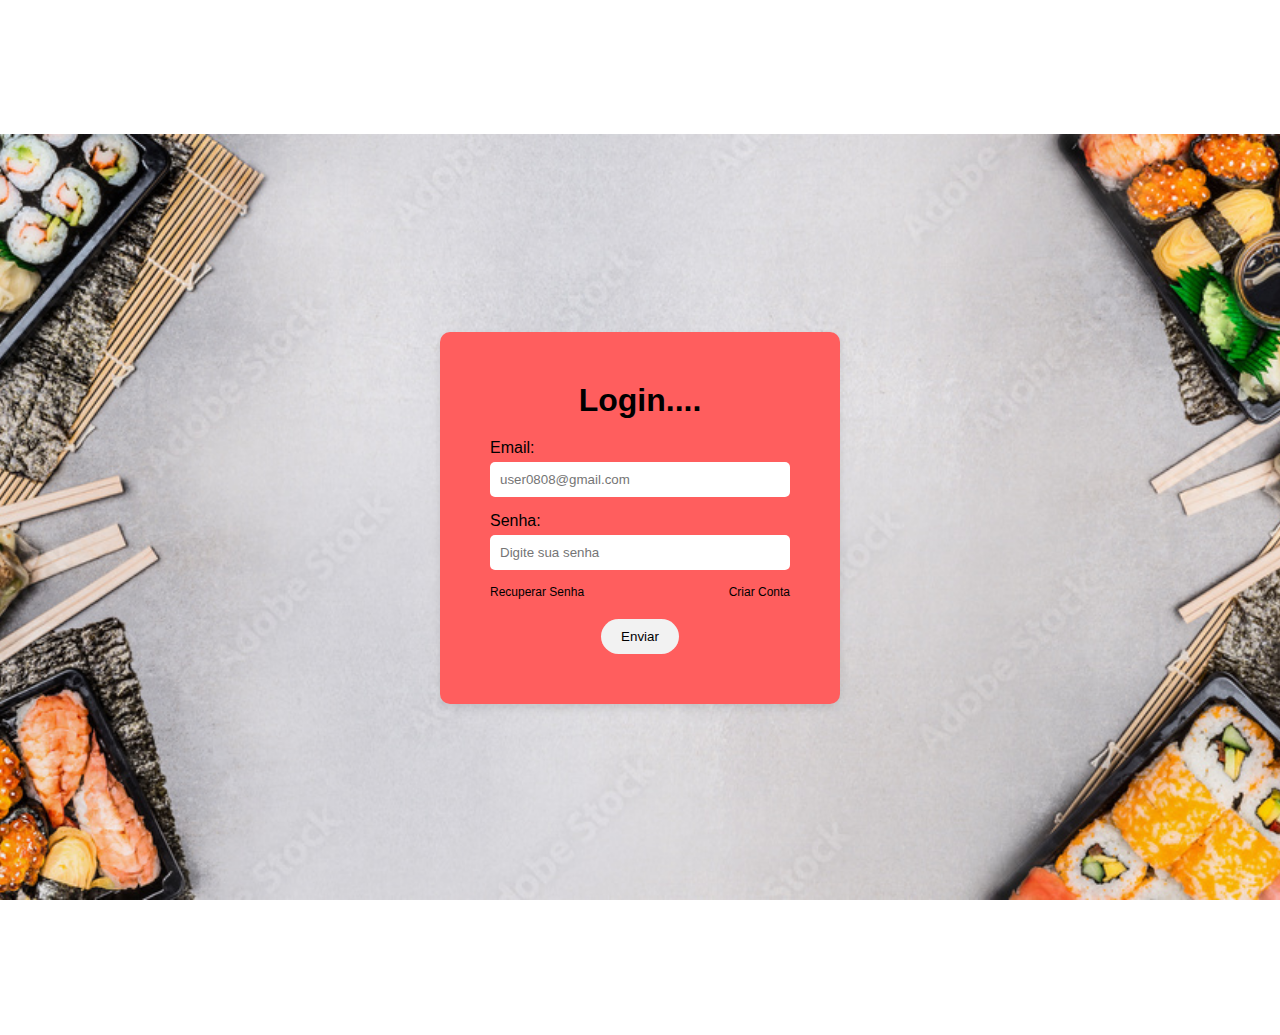
<file: index.html>
<!DOCTYPE html>
<html lang="pt-BR">
<head>
    <meta charset="UTF-8">
    <meta name="viewport" content="width=device-width, initial-scale=1.0">
    <link rel="icon" type="image/png" sizes="32x32" href="img/sushifofo.jpg">
    <title>Página de Login</title>
    <link rel="stylesheet" href="css/style.css">
</head>
<body>
    <div class="caixa-container">
        <h1>Login....</h1>
        <form id="loginForm" method="POST" action="php/process.php">
            <label for="email">Email:</label>
            <input type="email" id="email" name="email" placeholder="user0808@gmail.com" required>

            <label for="password">Senha:</label>
            <input type="password" id="password" name="password" placeholder="Digite sua senha" required>

            <div class="links">
                <a href="html/recuperar.html">Recuperar Senha</a>
                <a href="html/conta.html">Criar Conta</a>
            </div>

           <button type="submit" id="submitBtn">Enviar</button>
        </form>
    </div>
    <script src="js/script.js"></script>
</body>
</html>
</file>
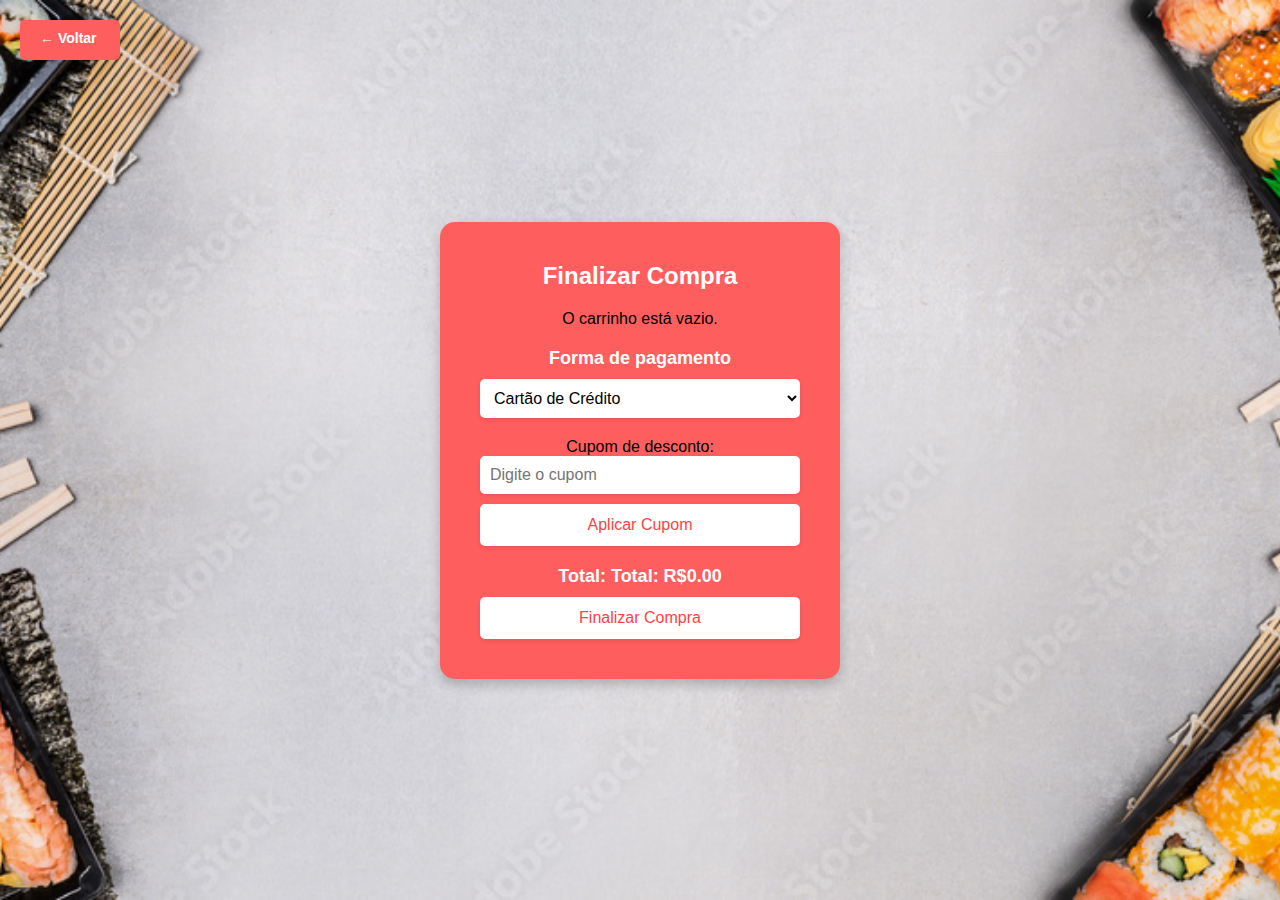
<file: html/carrinho.html>
<!DOCTYPE html>
<html lang="pt-BR">
<head>
    <meta charset="UTF-8">
    <meta name="viewport" content="width=device-width, initial-scale=1.0">
    <link rel="icon" type="image/png" sizes="32x32" href="../img/sushifofo.jpg">
    <title>Checkout</title>
    <link rel="stylesheet" href="../css/compra.css">
</head>
<body>
    <header>
        <a href="../html/prod.html" class="voltar-btn">← Voltar</a>
    </header>

    <div class="caixa-container">
        <h2>Finalizar Compra</h2>
        <div id="carrinho-itens"></div>

        <h3>Forma de pagamento</h3>
        <select id="pagamento">
            <option value="cartao">Cartão de Crédito</option>
            <option value="boleto">Boleto</option>
            <option value="pix">Pix</option>
        </select>
        
        
        <div>
            <label for="cupom">Cupom de desconto:</label>
            <input type="text" id="cupom" placeholder="Digite o cupom">
            <button onclick="aplicarCupom()">Aplicar Cupom</button>
        </div>

        <h3>Total: <span id="total">R$0,00</span></h3>
        <button onclick="finalizarCompra()">Finalizar Compra</button>
    </div>

    <script src="../js/checkout.js"></script>
</body>
</html>
</file>
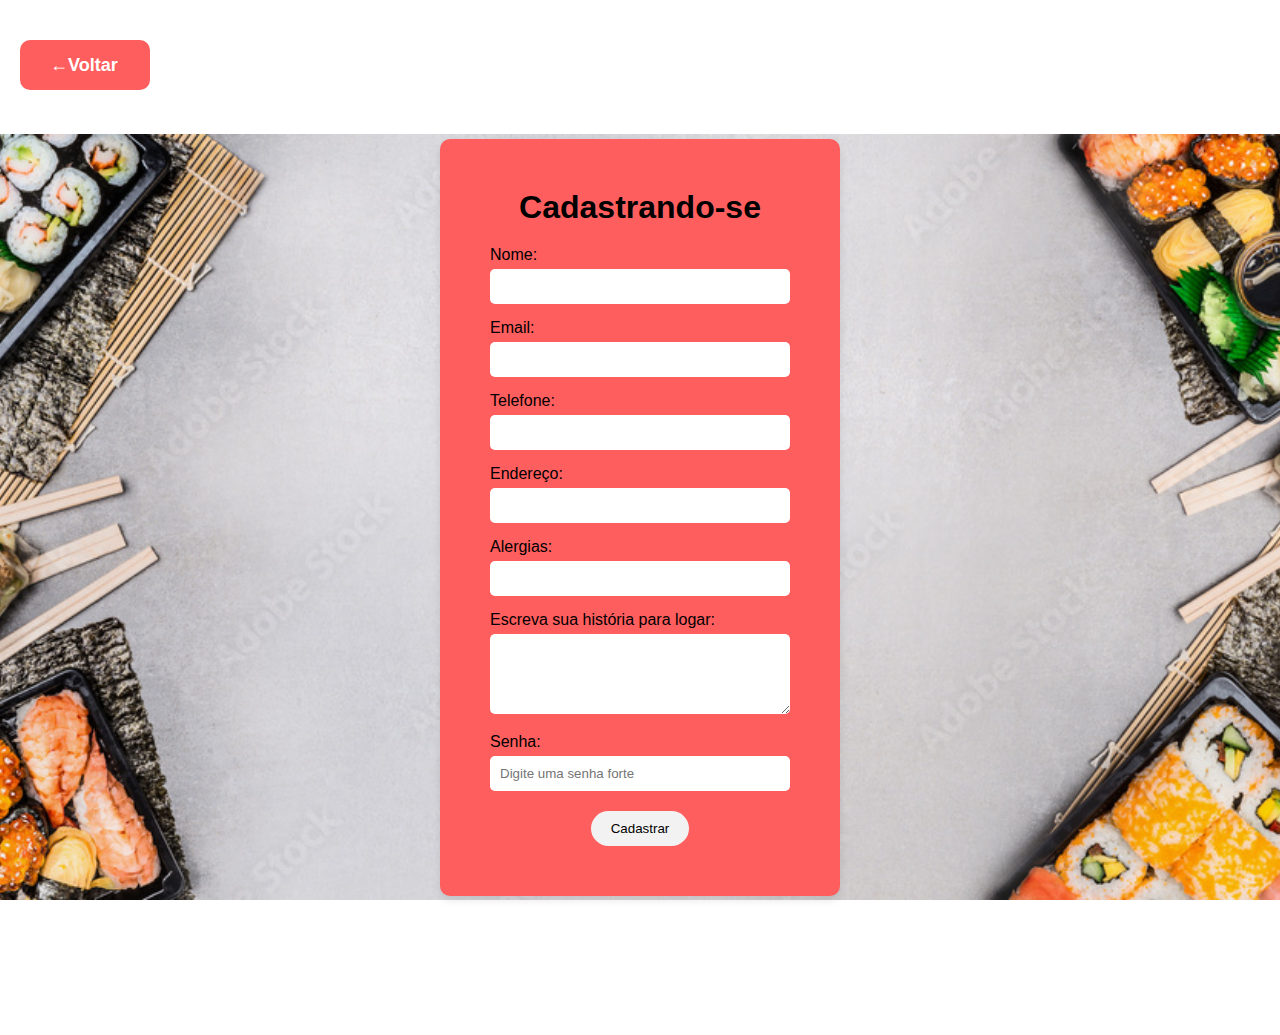
<file: html/conta.html>
<!DOCTYPE html>
<html lang="pt-BR">
<head>
    <meta charset="UTF-8">
    <meta name="viewport" content="width=device-width, initial-scale=1.0">
    <link rel="icon" type="image/png" sizes="32x32" href="../img/sushifofo.jpg">
    <title>Criar Conta</title>
    <link rel="stylesheet" href="../css/estilo.css">
</head>
<body>
    <header>
        <a href="../index.html" class="voltar-btn">←Voltar</a>
    </header>

    <div class="caixa-container">
        <h1>Cadastrando-se</h1>
        
        <!-- Aqui o formulário será enviado por JavaScript -->
        <form id="loginForm" method="POST">
            <label for="nome">Nome:</label>
            <input type="text" id="nome" name="nome" required>

            <label for="email">Email:</label>
            <input type="email" id="email" name="email" required>

            <label for="telefone">Telefone:</label>
            <input type="text" id="telefone" name="telefone" required>

            <label for="endereco">Endereço:</label>
            <input type="text" id="endereco" name="endereco" required>

            <label for="alergia">Alergias:</label>
            <input type="text" id="alergia" name="alergia" required>

            <label for="historia">Escreva sua história para logar:</label>
            <textarea id="historia" name="historia" required></textarea>

            <label for="password">Senha:</label>
            <input type="password" id="password" name="password" placeholder="Digite uma senha forte"  required>

            <button type="submit" id="submitBtn">Cadastrar</button>
        </form>

        <!-- Área para exibir a mensagem de sucesso -->
        <div id="mensagem-sucesso" style="display:none; color: green; margin-top: 15px;">Cadastro completo! Redirecionando para a página inicial...</div>
    </div>

    <script src="../js/conta.js"></script>
</body>
</html>
</file>
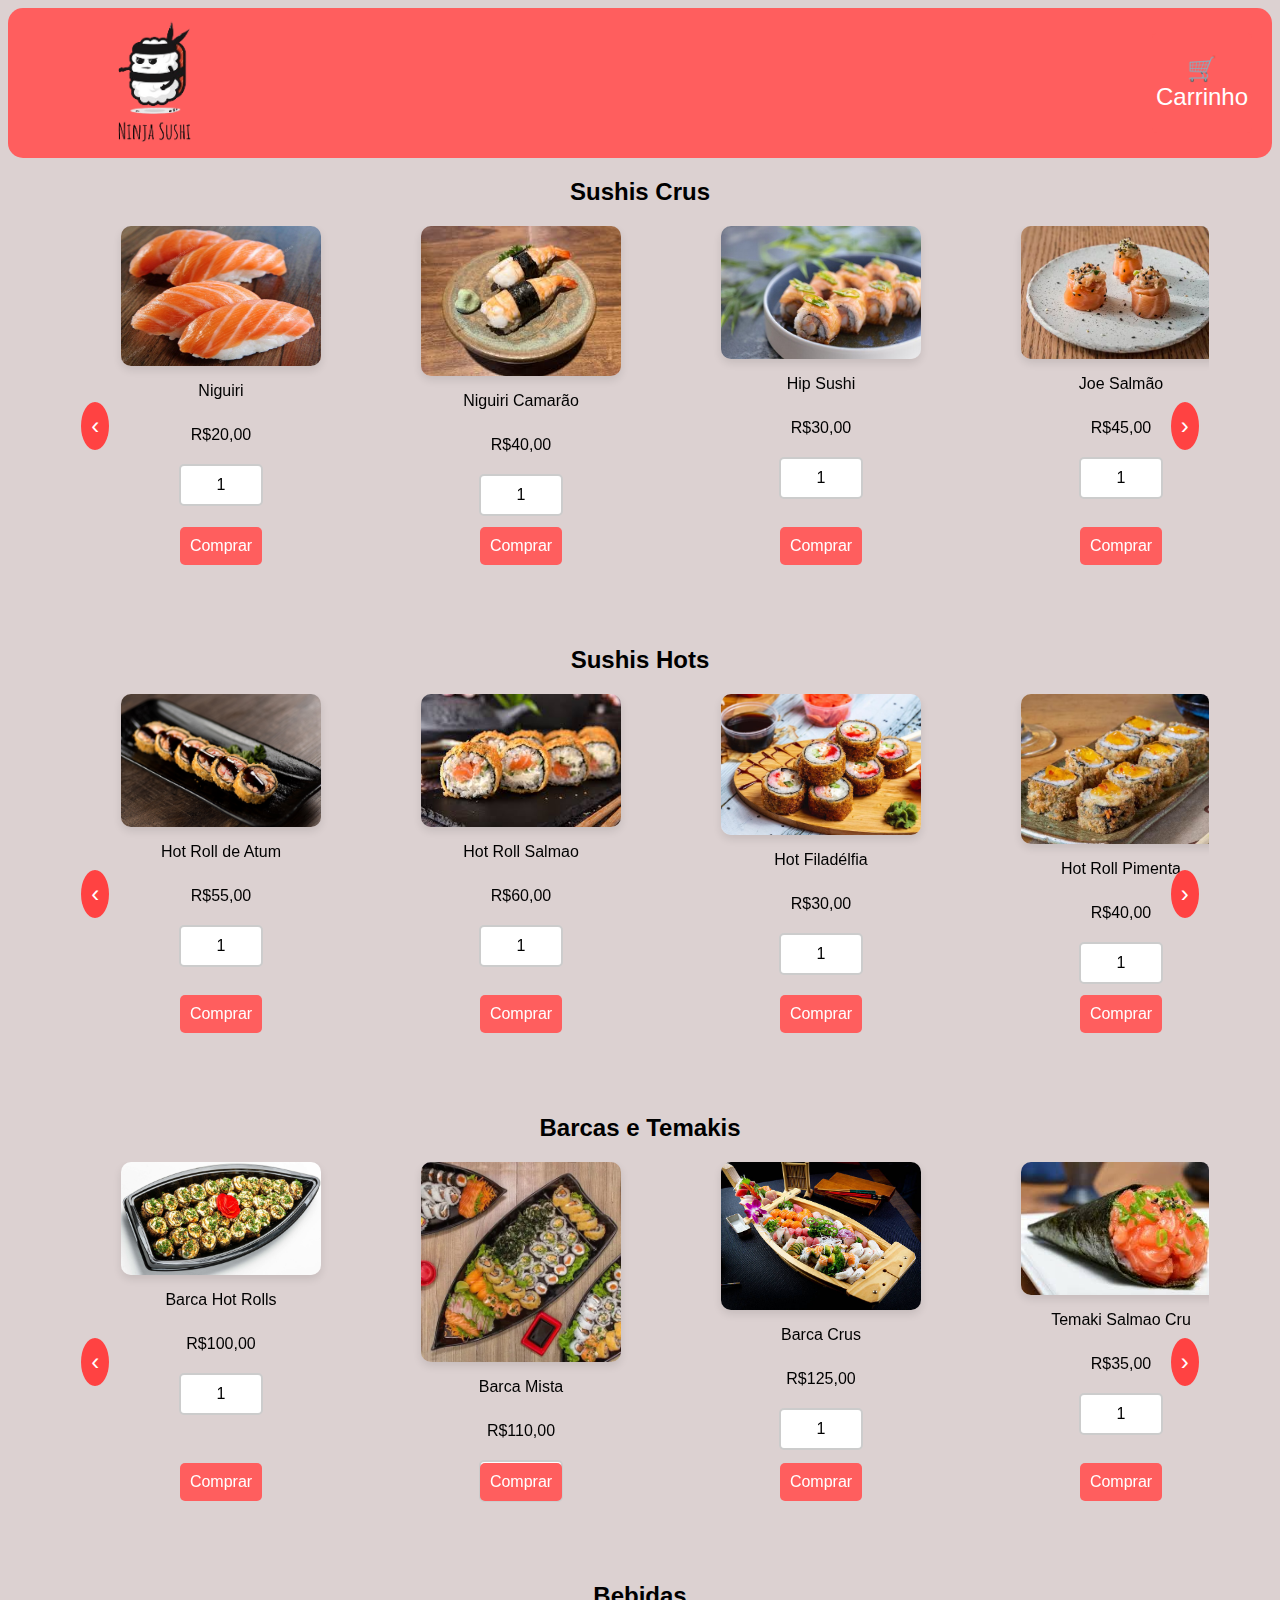
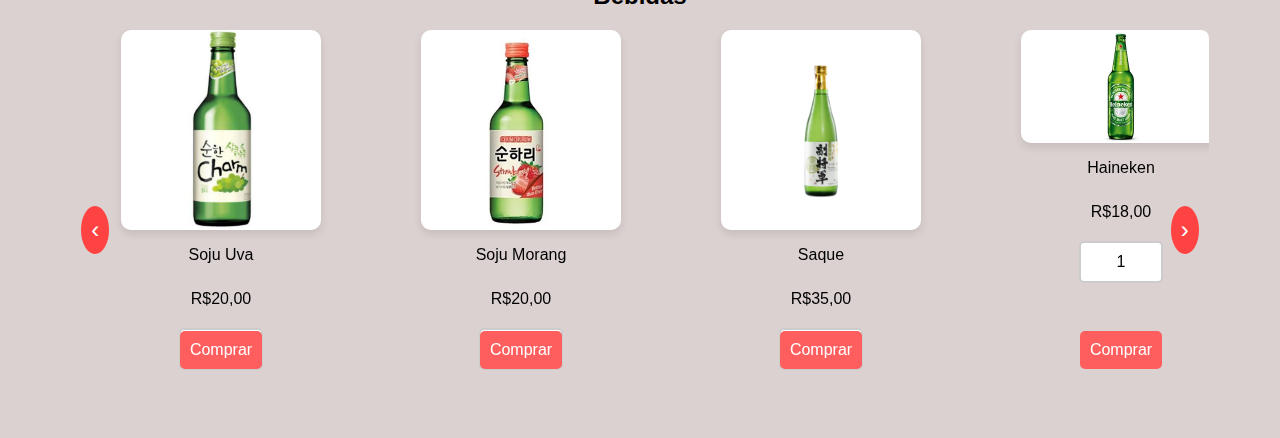
<file: html/prod.html>
<!DOCTYPE html>
<html lang="pt-BR">
<head>
    <meta charset="UTF-8">
    <meta name="viewport" content="width=device-width, initial-scale=1.0">
    <link rel="icon" type="image/png" sizes="32x32" href="../img/sushifofo.jpg">
    <title>Carrossel de Sushis</title>
    <link rel="stylesheet" href="../css/estiloprod.css">
</head>
<body>
    <header class="cabecalho">
        <div class="logo">
            <a href="../index.html"><img src="../img/logo.png" alt="Logo Ninja Sushi"></a>
        </div>
        <div class="cart-btn">
        <button onclick="irParaCarrinho()">🛒 Carrinho</button>
        </div>
       
    </header>

    <h2>Sushis Crus</h2>
    <div class="carousel-container">
        <button class="prev" onclick="scrollCarouselLeft()">&#8249;</button>
        <div class="carousel">
            <div class="item">
                <img src="../img/niguiri.jpg" alt="Niguiri" width="100px" height="140px">
                <p>Niguiri</p>
                <p>R$20,00</p>
                <button class="buy-btn" onclick="adicionarAoCarrinho('Niguiri', 20)">Comprar</button>
                <input type="number" class="quantidade" data-nome="Niguiri" value="1" min="1">
            </div>
            <div class="item">
                <img src="../img/niguiricamarao.jpeg" alt="Niguiri Camarão">
                <p>Niguiri Camarão</p>
                <p>R$40,00</p>
                <button class="buy-btn" onclick="adicionarAoCarrinho('Niguiri Camarão', 40)">Comprar</button>
                <input type="number" class="quantidade" data-nome="Niguiri Camarão" value="1" min="1">
            </div>
            <div class="item">
                <img src="../img/hipsushi.jpg" alt="Hip Sushi">
                <p>Hip Sushi</p>
                <p>R$30,00</p>
                <button class="buy-btn" onclick="adicionarAoCarrinho('Hip Sushi', 30)">Comprar</button>
                <input type="number" class="quantidade" data-nome="Hip Sushi" value="1" min="1">
            </div>
            <div class="item">
                <img src="../img/joesalmao.png" alt="Joe Salmão">
                <p>Joe Salmão</p>
                <p>R$45,00</p>
                <button class="buy-btn" onclick="adicionarAoCarrinho('Joe Salmão', 45)">Comprar</button>
                <input type="number" class="quantidade" data-nome="Joe Salmão" value="1" min="1">
            </div>

            <div class="item">
                <img src="../img/samuraisushi.jpg" alt="Samurai sushi">
                <p>Samurai Sushi</p>
                <p>R$55,00</p>
                <button class="buy-btn" onclick="adicionarAoCarrinho('Samurai Sushi', 55)">Comprar</button>
                <input type="number" class="quantidade" data-nome="Samurai Sushi" value="1" min="1">
            </div>

            <div class="item">
                <img src="../img/sushisocial.png" alt="Sushi social"  width="100px" height="120px">
                <p>Sushi Social</p>
                <p>R$30,00</p>
                <button class="buy-btn" onclick="adicionarAoCarrinho('Sushi Social', 30)">Comprar</button>
                <input type="number" class="quantidade" data-nome="Sushi Social" value="1" min="1">
            </div>

            <div class="item">
                <img src="../img/sashimi.jpeg" alt="Sashimi" width="100px" height="140px">
                <p>Sashimi</p>
                <p>R$60,00</p>
                <button class="buy-btn" onclick="adicionarAoCarrinho('Sashimi', 60)">Comprar</button>
                <input type="number" class="quantidade" data-nome="Sashimi" value="1" min="1">
            </div>

        </div>
        <button class="next" onclick="scrollCarouselRight()">&#8250;</button>
    </div>

    <h2>Sushis Hots</h2>
    <div class="carousel-container" id="carousel-hots">
        <button class="prev" onclick="scrollCarouselLeftHots()">&#8249;</button>
        <div class="carousel">
            <div class="item">
                <img src="../img/hotatum.jpg" alt="hot Atum">
                <p>Hot Roll de Atum</p>
                <p>R$55,00</p>
                <button class="buy-btn" onclick="adicionarAoCarrinho('Hot Atum', 55)">Comprar</button>
                <input type="number" class="quantidade" data-nome="Hot Atum" value="1" min="1">
            </div>
            <div class="item">
                <img src="../img/hotsalmao.jpeg" alt="Hot salmao">
                <p>Hot Roll Salmao</p>
                <p>R$60,00</p>
                <button class="buy-btn" onclick="adicionarAoCarrinho('Hot Salmao', 60)">Comprar</button>
                <input type="number" class="quantidade" data-nome="Hot Salmao" value="1" min="1">
            </div>
            <div class="item">
                <img src="../img/hotfiladelfia.jpg" alt="Hot Filadélfia">
                <p>Hot Filadélfia</p>
                <p>R$30,00</p>
                <button class="buy-btn" onclick="adicionarAoCarrinho('Hot Filadélfia', 30)">Comprar</button>
                <input type="number" class="quantidade" data-nome="Hot Filadélfia" value="1" min="1">
            </div>
            <div class="item">
                <img src="../img/hotpimenta.png" alt="Hot Pimenta">
                <p>Hot Roll Pimenta</p>
                <p>R$40,00</p>
                <button class="buy-btn" onclick="adicionarAoCarrinho('Hot Pimenta', 40)">Comprar</button>
                <input type="number" class="quantidade" data-nome="Hot Pimenta" value="1" min="1">
            </div>

            <div class="item">
                <img src="../img/hotcebola.png" alt="Hot Cebola">
                <p>Hot Roll Cebola</p>
                <p>R$50,00</p>
                <button class="buy-btn" onclick="adicionarAoCarrinho('Hot Cebola', 50)">Comprar</button>
                <input type="number" class="quantidade" data-nome="Hot Cebola" value="1" min="1">
            </div>

            <div class="item">
                <img src="../img/hotdoritos.jpg" alt="Hot Doritos" >
                <p>Hot Roll Doritos</p>
                <p>R$40,00</p>
                <button class="buy-btn" onclick="adicionarAoCarrinho('Hot Doritos', 40)">Comprar</button>
                <input type="number" class="quantidade" data-nome="Hot Doritos" value="1" min="1">
            </div>

            <div class="item">
                <img src="../img/hotcamarao.jpeg" alt="Hot Camarao" width="100px" height="140px">
                <p>Hot Roll Camarão</p>
                <p>R$80,00</p>
                <button class="buy-btn" onclick="adicionarAoCarrinho('Hot Camarao', 80)">Comprar</button>
                <input type="number" class="quantidade" data-nome="Hot Camarao" value="1" min="1">
            </div>

        </div>
        <button class="next" onclick="scrollCarouselRightHots()">&#8250;</button>
    </div>

    <h2>Barcas e Temakis</h2>
    <div class="carousel-container" id="carousel-barca">
        <button class="prev" onclick="scrollCarouselLeftBarca()">&#8249;</button>
        <div class="carousel">
            <div class="item">
                <img src="../img/barcahot.jpg" alt="Barca Hot">
                <p>Barca Hot Rolls</p>
                <p>R$100,00</p>
                <button class="buy-btn" onclick="adicionarAoCarrinho('Barca Hot', 100)">Comprar</button>
                <input type="number" class="quantidade" data-nome="Barca Hot" value="1" min="1">
            </div>

            <div class="item">
                <img src="../img/barcamista.png" alt="Barca Mista">
                <p>Barca Mista</p>
                <p>R$110,00</p>
                <button class="buy-btn" onclick="adicionarAoCarrinho('Barca Mista', 110)">Comprar</button>
                <input type="number" class="quantidade" data-nome="Barca Mista" value="1" min="1">
            </div>

            <div class="item">
                <img src="../img/barcacrus.jpg" alt="Barca Crus">
                <p>Barca Crus</p>
                <p>R$125,00</p>
                <button class="buy-btn" onclick="adicionarAoCarrinho('Barca Crus', 125)">Comprar</button>
                <input type="number" class="quantidade" data-nome="Barca Crus" value="1" min="1">
            </div>

            <div class="item">
                <img src="../img/temaki.jpeg" alt="Temaki Cru">
                <p>Temaki Salmao Cru</p>
                <p>R$35,00</p>
                <button class="buy-btn" onclick="adicionarAoCarrinho('Temaki Cru', 35)">Comprar</button>
                <input type="number" class="quantidade" data-nome="Temaki Cru" value="1" min="1">
            </div>


            <div class="item">
                <img src="../img/temakihot.png" alt="Temaki Hot" width="10px" height="150px">
                <p>Temaki Salmao Hot</p>
                <p>R$40,00</p>
                <button class="buy-btn" onclick="adicionarAoCarrinho('Temaki Hot', 40)">Comprar</button>
                <input type="number" class="quantidade" data-nome="Temaki Hot" value="1" min="1">
            </div>

            <div class="item">
                <img src="../img/hotdogsushi.jpeg" alt="Hot Dog Sushi" width="80px" height="150px">
                <p>Hot Dog Sushi</p>
                <p>R$45,00</p>
                <button class="buy-btn" onclick="adicionarAoCarrinho('Hot Dog Sushi', 45)">Comprar</button>
                <input type="number" class="quantidade" data-nome="Hot Dog Sushi" value="1" min="1">
            </div>

        </div>
        <button class="next" onclick="scrollCarouselRightBarca()">&#8250;</button>
    </div>

    <h2>Bebidas</h2>
    <div class="carousel-container" id="carousel-bebidas">
        <button class="prev" onclick="scrollCarouselLeftBebidas()">&#8249;</button>
        <div class="carousel">
            <div class="item">
                <img src="../img/sojuuva.jpeg" alt="Soju Uva">
                <p>Soju Uva</p>
                <p>R$20,00</p>
                <button class="buy-btn" onclick="adicionarAoCarrinho('Soju Uva', 20)">Comprar</button>
                <input type="number" class="quantidade" data-nome="Soju Uva" value="1" min="1">
            </div>

            <div class="item">
                <img src="../img/sojumorango.png" alt="Soju Morango">
                <p>Soju Morang</p>
                <p>R$20,00</p>
                <button class="buy-btn" onclick="adicionarAoCarrinho('Soju Morang', 20)">Comprar</button>
                <input type="number" class="quantidade" data-nome="Soju Morang" value="1" min="1">
            </div>

            <div class="item">
                <img src="../img/saque.png" alt="Saque">
                <p>Saque</p>
                <p>R$35,00</p>
                <button class="buy-btn" onclick="adicionarAoCarrinho('Saque', 35)">Comprar</button>
                <input type="number" class="quantidade" data-nome="Saque" value="1" min="1">
            </div>

            <div class="item">
                <img src="../img/haineken.png" alt="Haineken">
                <p>Haineken</p>
                <p>R$18,00</p>
                <button class="buy-btn" onclick="adicionarAoCarrinho('Haineken', 18)">Comprar</button>
                <input type="number" class="quantidade" data-nome="Haineken" value="1" min="1">
            </div>


            <div class="item">
                <img src="../img/coca.png" alt="Coca-Cola">
                <p>Coca-Cola</p>
                <p>R$12,00</p>
                <button class="buy-btn" onclick="adicionarAoCarrinho('Coca-Cola', 12)">Comprar</button>
                <input type="number" class="quantidade" data-nome="Coca-Cola" value="1" min="1">
            </div>

            <div class="item">
                <img src="../img/sprite.png" alt="Sprite">
                <p>Sprite</p>
                <p>R$12,00</p>
                <button class="buy-btn" onclick="adicionarAoCarrinho('Sprite', 12)">Comprar</button>
                <input type="number" class="quantidade" data-nome="Sprite" value="1" min="1">
            </div>

            <div class="item">
                <img src="../img/refrimelancia.png" alt="Refri Melancia" width="80px" height="150px">
                <p>Refrigerante Melancia</p>
                <p>R$20,00</p>
                <button class="buy-btn" onclick="adicionarAoCarrinho('Refri Melancia', 20)">Comprar</button>
                <input type="number" class="quantidade" data-nome="Refri Melancia" value="1" min="1">
            </div>

            <div class="item">
                <img src="../img/refrileite.png" alt="Refri Leite" width="80px" height="150px">
                <p>Refrigerante Leite</p>
                <p>R$20,00</p>
                <button class="buy-btn" onclick="adicionarAoCarrinho('Refri Leite', 20)">Comprar</button>
                <input type="number" class="quantidade" data-nome="Refri Leite" value="1" min="1">
            </div>

        </div>
        <button class="next" onclick="scrollCarouselRightBebidas()">&#8250;</button>
    </div>


    <script src="../js/carrosel.js"></script>
    <script src="../js/carrinho.js"></script>
</body>
</html>
</file>
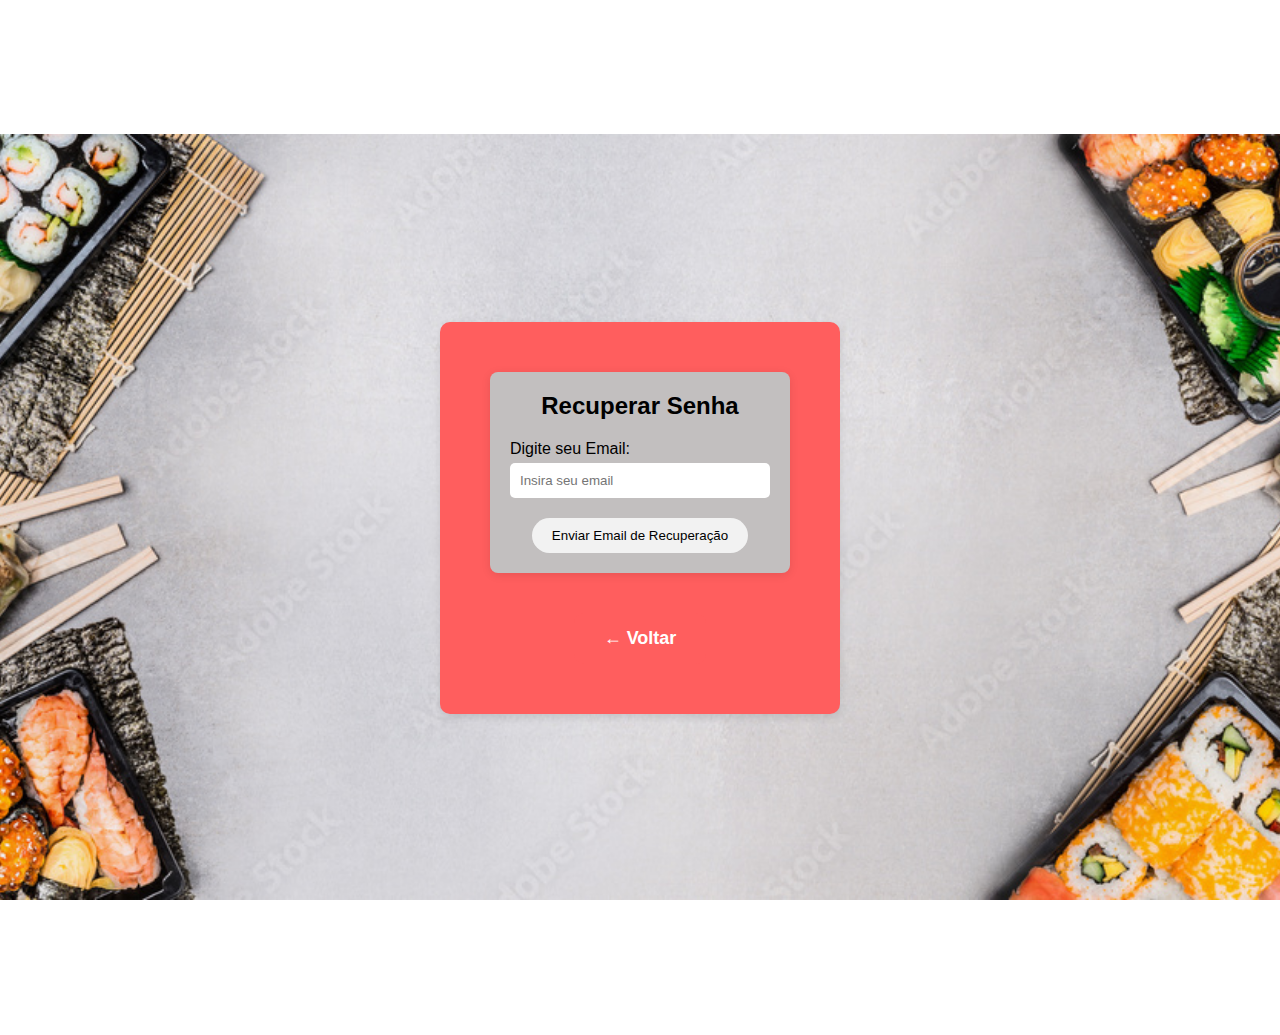
<file: html/recuperar.html>
<!DOCTYPE html>
<html lang="pt-BR">
<head>
    <meta charset="UTF-8">
    <link rel="icon" type="image/png" sizes="32x32" href="../img/sushifofo.jpg">
    <link rel="stylesheet" href="../css/style.css">
    <meta name="viewport" content="width=device-width, initial-scale=1.0">
    <title>Recuperar Senha</title>
</head>
<body>
    <div class="caixa-container">
        <div class="container-texto">
            <h2>Recuperar Senha</h2>
            <form action="../php/recuperacao.php" method="POST">
                <label for="email">Digite seu Email:</label>
                <input type="email" id="email" name="email" placeholder="Insira seu email" required>
                <button type="submit">Enviar Email de Recuperação</button>
            </form>
        </div>

        <!-- Footer com o botão de voltar -->
        <footer class="footer">
            <a href="javascript:history.back()" class="voltar-btn">← Voltar</a>
        </footer>
    </div>
</body>
</html>
</file>
<file: css/style.css>
* {
    margin: 0;
    padding: 0;
    box-sizing: border-box;
    font-family: Arial, sans-serif;
}

body {
    display: flex;
    justify-content: center;
    align-items: center;
    height: 115vh;
    background-image: url("../img/wallpaper.jpg");
    background-repeat: no-repeat; /* Impede a repetição da imagem */
    background-position: center center; /* Centraliza a imagem tanto horizontal quanto verticalmente */
    background-size: 120%; /* Faz com que a imagem cubra toda a área da tela */
}

.caixa-container {
    background-color: #ff5e5e;
    padding: 30px; /* Reduzido para tornar o conteúdo mais compacto */
    border-radius: 10px; /* Arredondamento das bordas */
    box-shadow: 0 4px 8px rgba(0, 0, 0, 0.1);
    text-align: center;
    width: 250px; /* Largura reduzida */
}

h1{
    align-items: center;
    text-align: center;
    margin-bottom: 20px;
    color: black;
}

h2 {
    margin-bottom: 20px;
    color: black;
}

label {
    display: flex;
    margin-bottom: 5px;
    color: black;
}

input, textarea {
    width: 100%;
    padding: 10px;
    margin-bottom: 15px;
    border: none;
    border-radius: 5px;
}

textarea {
    height: 80px;
}

.links {
    display: flex;
    justify-content: space-between;
    margin-bottom: 15px;
}

.links a {
    text-decoration: none; /* Remove o sublinhado padrão */
    font-size: 12px;
    color: black;
    position: relative; /* Necessário para usar o pseudoelemento */
}

.links a::after {
    content: ''; /* Pseudoelemento que cria o sublinhado */
    position: absolute;
    width: 0;
    height: 2px;
    background-color: #333; /* Cor da barra embaixo */
    bottom: -2px; /* Posição do sublinhado (logo abaixo do texto) */
    left: 0;
    transition: width 0.3s ease; /* Animação suave */
}

.links a:hover::after {
    width: 100%; /* Expande a barra para toda a largura do link ao passar o mouse */
}


.divider {
    margin-bottom: 20px;
    
}

button {
    background-color: #f2f2f2;
    color: black;
    border: none;
    padding: 10px 20px;
    border-radius: 20px;
    cursor: pointer;
    margin-top: 5px;
}

button:hover {
    background-color: #e0e0e0;
}


.container-texto {
    background-color: rgb(194, 191, 191);
    padding: 20px;
    border-radius: 8px;
    box-shadow: 0 2px 10px rgba(0, 0, 0, 0.1);
}

.container h2 {
    text-align: center;
    margin-bottom: 20px;
}

.container input[type="email"] {
    width: 100%;
    padding: 10px;
    margin: 10px 0;
    border: 1px solid #ccc;
    border-radius: 4px;
}

.container button {
    width: 100%;
    padding: 10px;
    background-color: #ff5e5e;
    color: gray;
    border: none;
    border-radius: 4px;
    cursor: pointer;
}

.container button:hover {
    background-color: #ff5e5e;
}

.footer {
    text-align: center;
    margin-top: 20px;
}

/* Estilo do botão de voltar */
.voltar-btn {
    display: inline-block;
    background-color: #ff5e5e;
    color: white;
    padding: 15px 30px;
    border-radius: 10px;
    text-decoration: none;
    font-size: 18px;
    font-weight: bold;
    transition: background-color 0.3s ease;
    margin-top: 20px;
}

.voltar-btn:hover {
    background-color: #e04d4d;
}

.caixa-container {
    background-color: #ff5e5e;
    padding: 50px;
    border-radius: 10px;
    box-shadow: 0 4px 8px rgba(0, 0, 0, 0.1);
    text-align: center;
    width: 400px;
}
</file>
<file: css/estilo.css>
* {
    margin: 0;
    padding: 0;
    box-sizing: border-box;
    font-family: Arial, sans-serif;
}

body {
    display: flex;
    justify-content: center;
    align-items: center;
    height: 115vh;
    background-image: url("../img/wallpaper.jpg");
    background-repeat: no-repeat; /* Impede a repetição da imagem */
    background-position: center center; /* Centraliza a imagem tanto horizontal quanto verticalmente */
    background-size: 120%; /* Faz com que a imagem cubra toda a área da tela */
}

/* Estilo do header */
header {
    position: absolute;
    top: 20px;
    left: 20px;
}

/* Estilo do botão de voltar */
.voltar-btn {
    display: inline-block;
    background-color: #ff5e5e;
    color: white;
    padding: 10px 10px;
    border-radius: 5px;
    text-decoration: none;
    font-size: 14px;
    font-weight: bold;
    transition: background-color 0.3s ease;
    width: 130px;
    height: 50px;
}

.voltar-btn:hover {
    background-color: #e04d4d;
}

.caixa-container {
    background-color: #ff5e5e;
    padding: 30px; /* Reduzido para tornar o conteúdo mais compacto */
    border-radius: 10px; /* Arredondamento das bordas */
    box-shadow: 0 4px 8px rgba(0, 0, 0, 0.1);
    text-align: center;
    width: 250px; /* Largura reduzida */
}

h1{
    align-items: center;
    text-align: center;
    margin-bottom: 20px;
    color: black;
}

h2 {
    margin-bottom: 20px;
    color: black;
}

label {
    display: flex;
    margin-bottom: 5px;
    color: black;
}

input, textarea {
    width: 100%;
    padding: 10px;
    margin-bottom: 15px;
    border: none;
    border-radius: 5px;
}

textarea {
    height: 80px;
}

.links {
    display: flex;
    justify-content: space-between;
    margin-bottom: 15px;
}

.links a {
    text-decoration: none; /* Remove o sublinhado padrão */
    font-size: 12px;
    color: black;
    position: relative; /* Necessário para usar o pseudoelemento */
}

.links a::after {
    content: ''; /* Pseudoelemento que cria o sublinhado */
    position: absolute;
    width: 0;
    height: 2px;
    background-color: #333; /* Cor da barra embaixo */
    bottom: -2px; /* Posição do sublinhado (logo abaixo do texto) */
    left: 0;
    transition: width 0.3s ease; /* Animação suave */
}

.links a:hover::after {
    width: 100%; /* Expande a barra para toda a largura do link ao passar o mouse */
}


.divider {
    margin-bottom: 20px;
    
}

button {
    background-color: #f2f2f2;
    color: black;
    border: none;
    padding: 10px 20px;
    border-radius: 20px;
    cursor: pointer;
    margin-top: 5px;
}

button:hover {
    background-color: #e0e0e0;
}


.container-texto {
    background-color: rgb(194, 191, 191);
    padding: 20px;
    border-radius: 8px;
    box-shadow: 0 2px 10px rgba(0, 0, 0, 0.1);
}

.container h2 {
    text-align: center;
    margin-bottom: 20px;
}

.container input[type="email"] {
    width: 100%;
    padding: 10px;
    margin: 10px 0;
    border: 1px solid #ccc;
    border-radius: 4px;
}

.container button {
    width: 100%;
    padding: 10px;
    background-color: #ff5e5e;
    color: gray;
    border: none;
    border-radius: 4px;
    cursor: pointer;
}

.container button:hover {
    background-color: #ff5e5e;
}

.footer {
    text-align: center;
    margin-top: 20px;
}

/* Estilo do botão de voltar */
.voltar-btn {
    display: inline-block;
    background-color: #ff5e5e;
    color: white;
    padding: 15px 30px;
    border-radius: 10px;
    text-decoration: none;
    font-size: 18px;
    font-weight: bold;
    transition: background-color 0.3s ease;
    margin-top: 20px;
}

.voltar-btn:hover {
    background-color: #e04d4d;
}

.caixa-container {
    background-color: #ff5e5e;
    padding: 50px;
    border-radius: 10px;
    box-shadow: 0 4px 8px rgba(0, 0, 0, 0.1);
    text-align: center;
    width: 400px;
}
</file>
<file: css/estiloprod.css>
body{
    background-color: rgb(220, 209, 209);
    overflow-x: hidden; /* Evita que a página tenha rolagem horizontal */
    box-sizing: border-box;
}
.cabecalho {
    background-color: #ff5e5e;
    height: 150px;
    display: flex;
    align-items: center;
    justify-content: space-between; /* Deixa a logo e o carrinho nas extremidades */
    padding: 0 20px;
    border-radius: 15px;
    position: relative; /* Para garantir que o conteúdo fique dentro do header */
}

.logo {
    display: flex;
    align-items: center;
    justify-content: center;
    padding: 0; /* Remova o padding excessivo */
}

.logo img {
    height: 190px; /* Aumenta o tamanho da logo */
    width: auto; /* Mantém a proporção correta da logo */
}


.cart-btn {
    display: flex; /* Garante o alinhamento correto do conteúdo dentro do botão */
    justify-content: center; /* Centraliza o conteúdo horizontalmente */
    align-items: center; /* Centraliza o conteúdo verticalmente */
    background-color: #ff5e5e;
    border: none;
    color: white;
    font-size: 1.5rem;
    padding: 50px 50px; /* Espaçamento interno do botão */
    cursor: pointer;
    border-radius: 5px;
    margin-left: auto;
}

.cart-btn button {
    background-color: transparent;
    border: none;
    color: white;
    font-size: 1.5rem;
    cursor: pointer;
    padding: 100px 100px;
    margin: 0;
}

.cart-btn:hover {
    background-color: #ff4242;
}

h2 {
    font-family: 'Arial', 'Helvetica', sans-serif;
    text-align: center;
    margin-bottom: 20px;
    color: black;
}

p {
    font-family: 'Arial', 'Helvetica', sans-serif;
    text-align: center;
    margin-bottom: 10px;
    color: black;
}

.carousel-container {
    display: flex;
    align-items: center;
    justify-content: center;
    position: relative;
    width: 90%; /* Aumenta a largura do container (ajuste conforme necessário) */
    height: 400px; /* Define uma altura maior para o carrossel */
    margin: 0 auto;
    overflow: hidden; /* Mantém os itens dentro do container */
}

.carousel {
    display: flex;
    transition: transform 0.5s ease-in-out;
    will-change: transform;
    height: 100%; /* Garante que o carrossel ocupe toda a altura do container */
    border-radius: 8px;
    overflow-x: scroll;
    scroll-behavior: smooth;
    scrollbar-width: none;
}


.item {
    display: flex;
    flex-direction: column;
    align-items: center;
    min-width: 280px; /* Ajusta a largura mínima dos itens */
    margin: 0 10px;
    flex-shrink: 0; /* Previne que os itens encolham */
}

.item img {
    width: 100%; /* Ajusta o tamanho da imagem ao item */
    max-width: 200px; /* Define um tamanho máximo para as imagens */
    border-radius: 10px;
    box-shadow: 0 4px 8px rgba(0, 0, 0, 0.1);
}

.buy-btn {
    margin-top: 120px; /* Aumenta o espaço entre o botão e os textos acima */
    background-color: #ff5e5e;
    border: none;
    color: white;
    padding: 10px;
    cursor: pointer;
    border-radius: 5px;
    font-size: 1rem;
}

.buy-btn:hover {
    background-color: #ff4242;
}


/* Botões de Navegação */
button {
    background-color: #ff4242;
    border: none;
    font-size: 2rem;
    cursor: pointer;
    color: whitesmoke;
    position: absolute;
    top: 50%;
    transform: translateY(-50%);
    z-index: 10;
}

.prev, .next {
    background-color: #ff4242;
    color: #fff;
    border: none;
    padding: 10px;
    cursor: pointer;
    position: absolute;
    top: 50%;
    transform: translateY(-50%);
    font-size: 1.5em;
    border-radius: 50%;
    z-index: 1;
 }

.prev {
    left: 10px;
}

.next {
    right: 10px;
}

button:hover {
    color: #ff5e5e;
}

/* Estilo básico para o input[type="number"] */
input[type="number"] {
    margin-top: 10px;
    width: 60px; /* Largura do campo */
    padding: 10px; /* Espaçamento interno */
    font-size: 16px; /* Tamanho da fonte */
    border: 2px solid #ccc; /* Borda cinza clara */
    border-radius: 5px; /* Cantos arredondados */
    outline: none; /* Remove o contorno ao focar */
    transition: border-color 0.3s ease; /* Suaviza a mudança da cor da borda */
    text-align: center; /* Centraliza o texto */
}

/* Remove os botões de incremento e decremento em WebKit (Chrome, Safari, Opera) */
input[type="number"]::-webkit-outer-spin-button,
input[type="number"]::-webkit-inner-spin-button {
    -webkit-appearance: none;
    margin: 0;
}

/* Muda a cor da borda ao focar no campo */
input[type="number"]:focus {
    border-color: #ff5e5e; /* Cor da borda ao focar */
}

/* Estilo adicional ao hover */
input[type="number"]:hover {
    border-color: #ff7f7f; /* Muda a cor da borda ao passar o mouse */
}

/* Ajusta a aparência para dispositivos móveis */
@media (max-width: 768px) {
    input[type="number"] {
        width: 20px; /* Ajusta a largura em dispositivos menores */
        padding: 8px; /* Ajusta o espaçamento interno */
    }
}
</file>
<file: css/compra.css>
/* Reseta o estilo padrão */
* {
    margin: 0;
    padding: 0;
    box-sizing: border-box;
    font-family: Arial, sans-serif;
}

/* Estilo geral do corpo */
body {
    display: flex;
    justify-content: center;
    align-items: center;
    height: 100vh;
    background-image: url("../img/wallpaper.jpg");
    background-repeat: no-repeat;
    background-position: center center;
    background-size: cover;
}


/* Estilo do header */
header {
    position: absolute;
    top: 20px;
    left: 20px;
}

/* Estilo do botão de voltar */
.voltar-btn {
    display: inline-block;
    background-color: #ff5e5e;
    color: white;
    padding: 10px 20px;
    border-radius: 5px;
    text-decoration: none;
    font-size: 14px;
    font-weight: bold;
    transition: background-color 0.3s ease;
    width: 100px;
    height: 40px;
}

.voltar-btn:hover {
    background-color: #e04d4d;
}

/* Container principal da caixa de checkout */
.caixa-container {
    background-color: #ff5e5e;
    padding: 40px;
    border-radius: 15px;
    box-shadow: 0 6px 12px rgba(0, 0, 0, 0.2);
    text-align: center;
    width: 400px;
    max-width: 90%;
    margin: 20px auto;
}

/* Estilo do título */
h2 {
    font-size: 24px;
    color: white;
    margin-bottom: 20px;
}

/* Estilo dos subtítulos */
h3 {
    font-size: 18px;
    color: white;
    margin-top: 20px;
    margin-bottom: 10px;
}

/* Estilo do select (forma de pagamento) */
select {
    width: 100%;
    padding: 10px;
    margin-bottom: 20px;
    border-radius: 5px;
    border: none;
    outline: none;
    font-size: 16px;
    background-color: #fff;
    box-shadow: 0 2px 4px rgba(0, 0, 0, 0.1);
}

/* Estilo do input de cupom */
input[type="text"] {
    width: 100%;
    padding: 10px;
    margin-bottom: 10px;
    border-radius: 5px;
    border: none;
    outline: none;
    font-size: 16px;
    background-color: #fff;
    box-shadow: 0 2px 4px rgba(0, 0, 0, 0.1);
}

/* Estilo dos botões */
button {
    width: 100%;
    padding: 12px;
    background-color: #fff;
    color: #ff4242;
    border: none;
    border-radius: 5px;
    font-size: 16px;
    cursor: pointer;
    transition: background-color 0.3s ease;
    box-shadow: 0 2px 4px rgba(0, 0, 0, 0.1);
}

/* Estilo do botão ao passar o mouse */
button:hover {
    background-color: #ff4242;
    color: #fff;
}

/* Estilo do texto de total */
#total {
    font-weight: bold;
    color: white;
}
</file>
